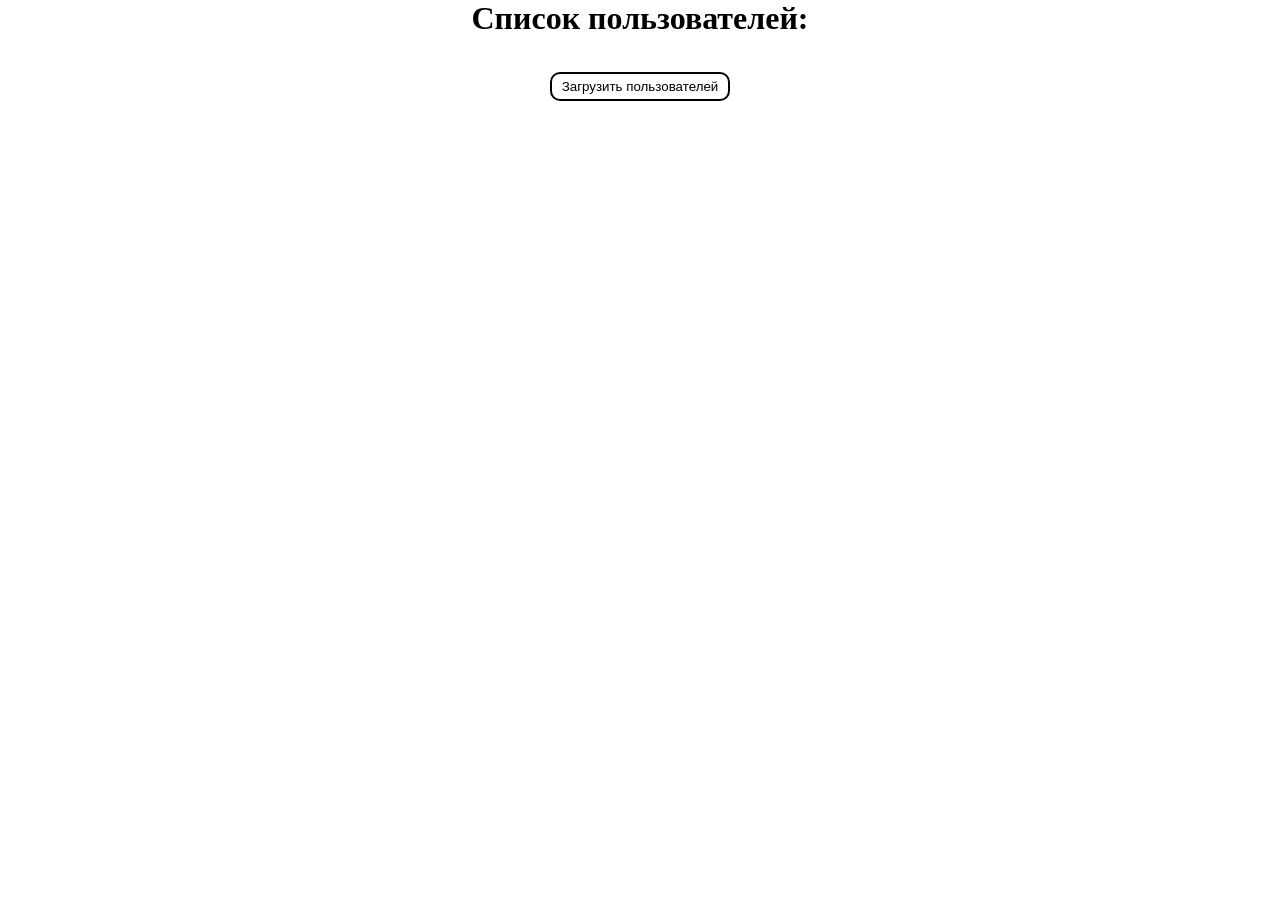
<file: API/index.html>
<!DOCTYPE html>
<html lang="en">
<head>
    <meta charset="UTF-8">
    <meta name="viewport" content="width=device-width, initial-scale=1.0">
    <title>Document</title>
    <link rel="stylesheet" href="style.css">
</head>
<body>
    <div class="main">
        <h1>Список пользователей:</h1>
        <div id="listUsers"></div>
        <button id="load">Загрузить пользователей</button>
    </div>
    <script src="script.js"></script>
</body>
</html>
</file>
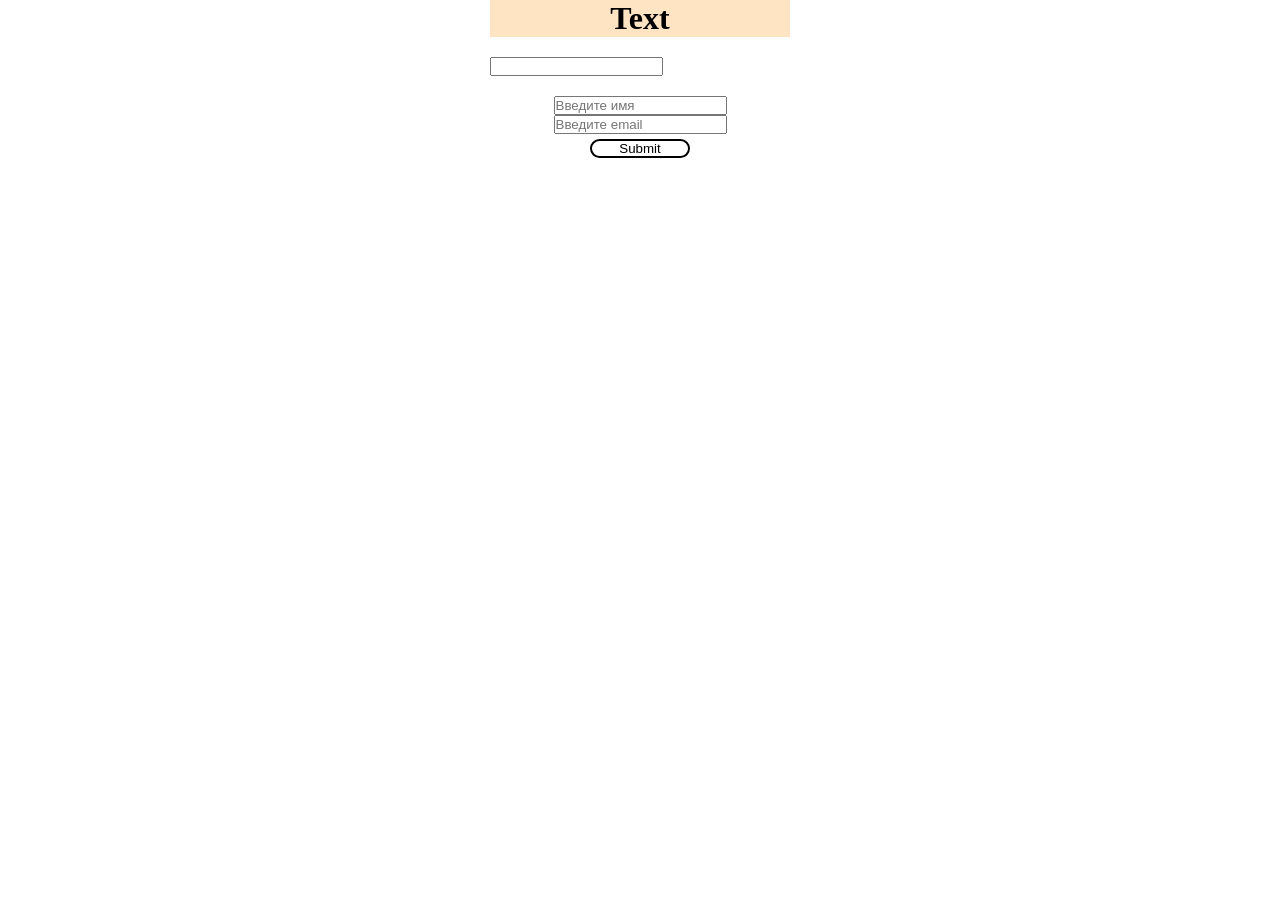
<file: Event/index.html>
<!DOCTYPE html>
<html lang="en">
<head>
    <meta charset="UTF-8">
    <meta name="viewport" content="width=device-width, initial-scale=1.0">
    <title>Document</title>
    <link rel="stylesheet" href="style.css">
</head>
<body>
    <!-- №1 -->
    <div id="card">
        <h1 id="text">Text</h1>
    </div>

    <!-- №2 -->
    <input type="text" id="in">
    <div id="out"></div>

    <!-- №3 -->
    <form id="reg">
        <input type="text" id="name" placeholder="Введите имя">
        <input type="email" id="email" placeholder="Введите email">

        <button type="submit" class="button">Submit</button>
    </form>

    <div id="message"></div>

    <script src="script.js"></script>
</body>
</html>
</file>
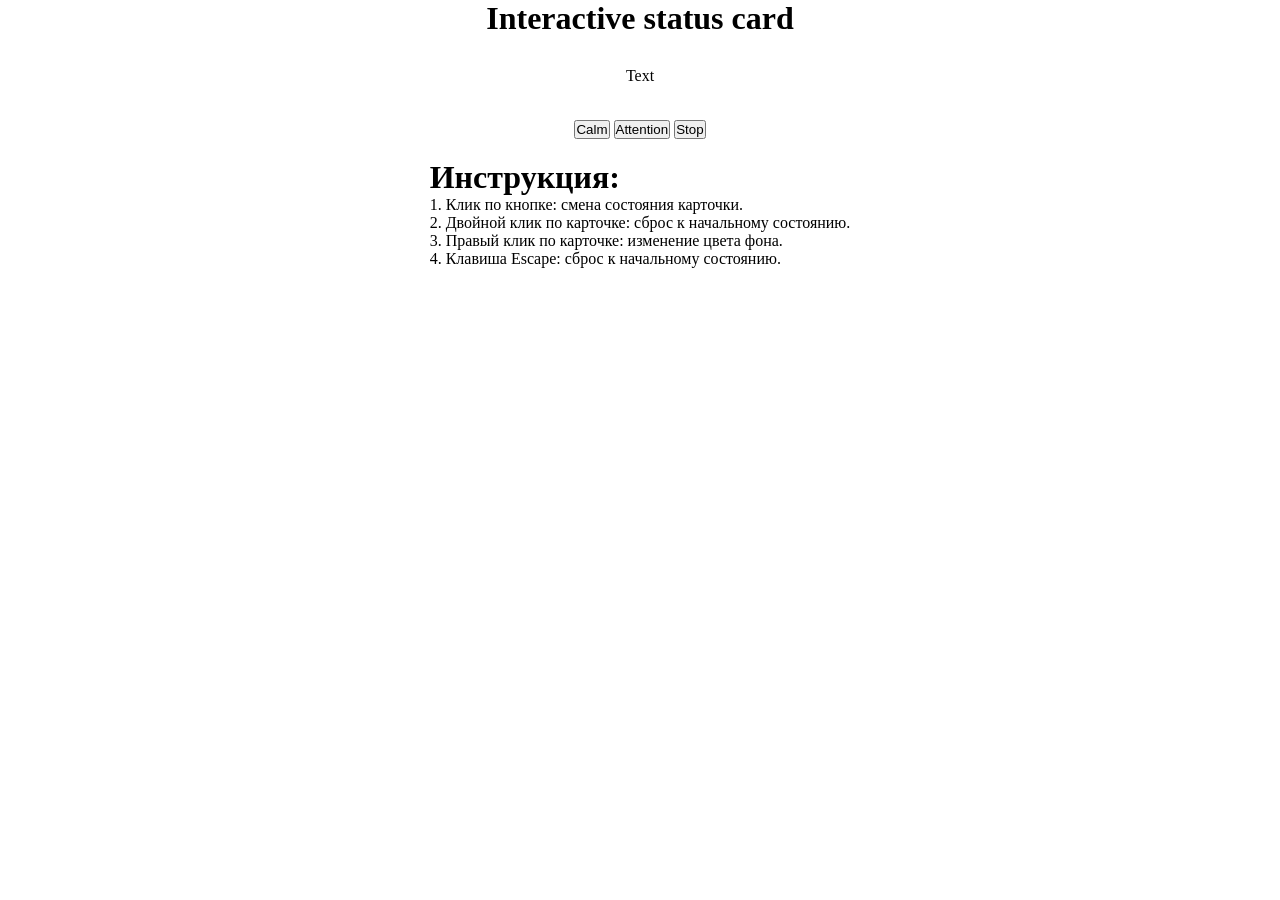
<file: Event_object/index.html>
<!DOCTYPE html>
<html lang="en">
<head>
    <meta charset="UTF-8">
    <meta name="viewport" content="width=device-width, initial-scale=1.0">
    <title>Document</title>
    <link rel="stylesheet" href="style.css">
</head>
<body>
    <h1>Interactive status card</h1> 
    <div class="card">
        <p id="text">Text</p>
    </div>
    <div class="boxButton">
        <button id="calm" data-state="calm">Calm</button>
        <button id="attention" data-state="attention">Attention</button>
        <button id="stop" data-state="stop">Stop</button>
    </div>
    <script src="script.js"></script>
    <div>
        <h1>Инструкция: </h1>
        <p>1. Клик по кнопке: смена состояния карточки.</p>
        <p>2. Двойной клик по карточке: сброс к начальному состоянию.</p>
        <p>3. Правый клик по карточке: изменение цвета фона.</p>
        <p>4. Клавиша Escape: сброс к начальному состоянию.</p>
    </div>
</body>
</html>
</file>
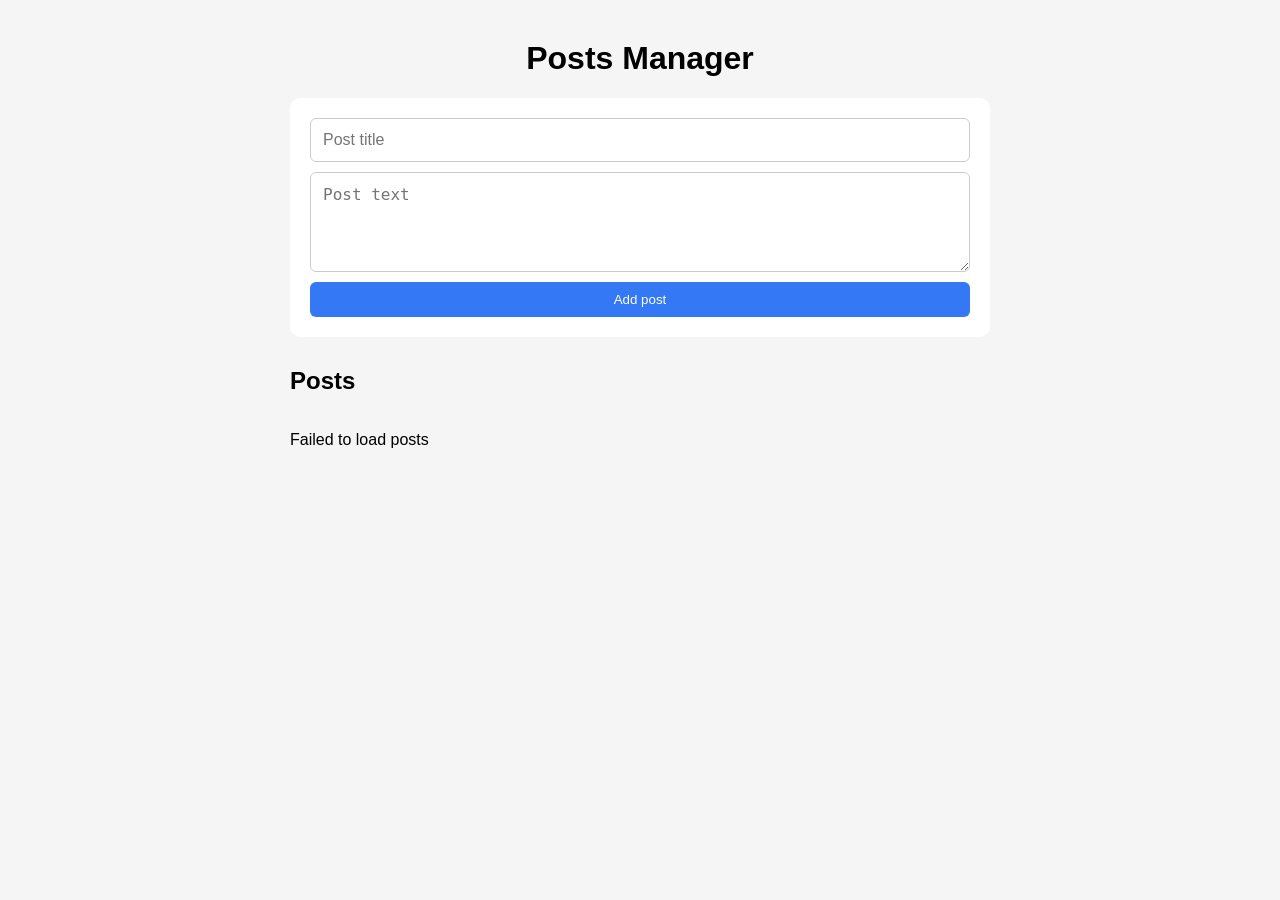
<file: Get_Post_Delete_Put/index.html>
<!DOCTYPE html>
<html lang="en">
<head>
    <meta charset="UTF-8">
    <meta name="viewport" content="width=device-width, initial-scale=1.0">

    <title>Posts Manager</title>

    <link rel="stylesheet" href="style.css">
</head>

<body>

    <div class="container">

        <h1>Posts Manager</h1>

        <div class="form">

            <input
                type="text"
                id="titleInput"
                placeholder="Post title"
            >

            <textarea
                id="bodyInput"
                placeholder="Post text"
            ></textarea>

            <button id="addPostBtn">
                Add post
            </button>

        </div>


        <h2>Posts</h2>

        <div class="posts"></div>

    </div>


    <script src="script.js"></script>

</body>
</html>
</file>
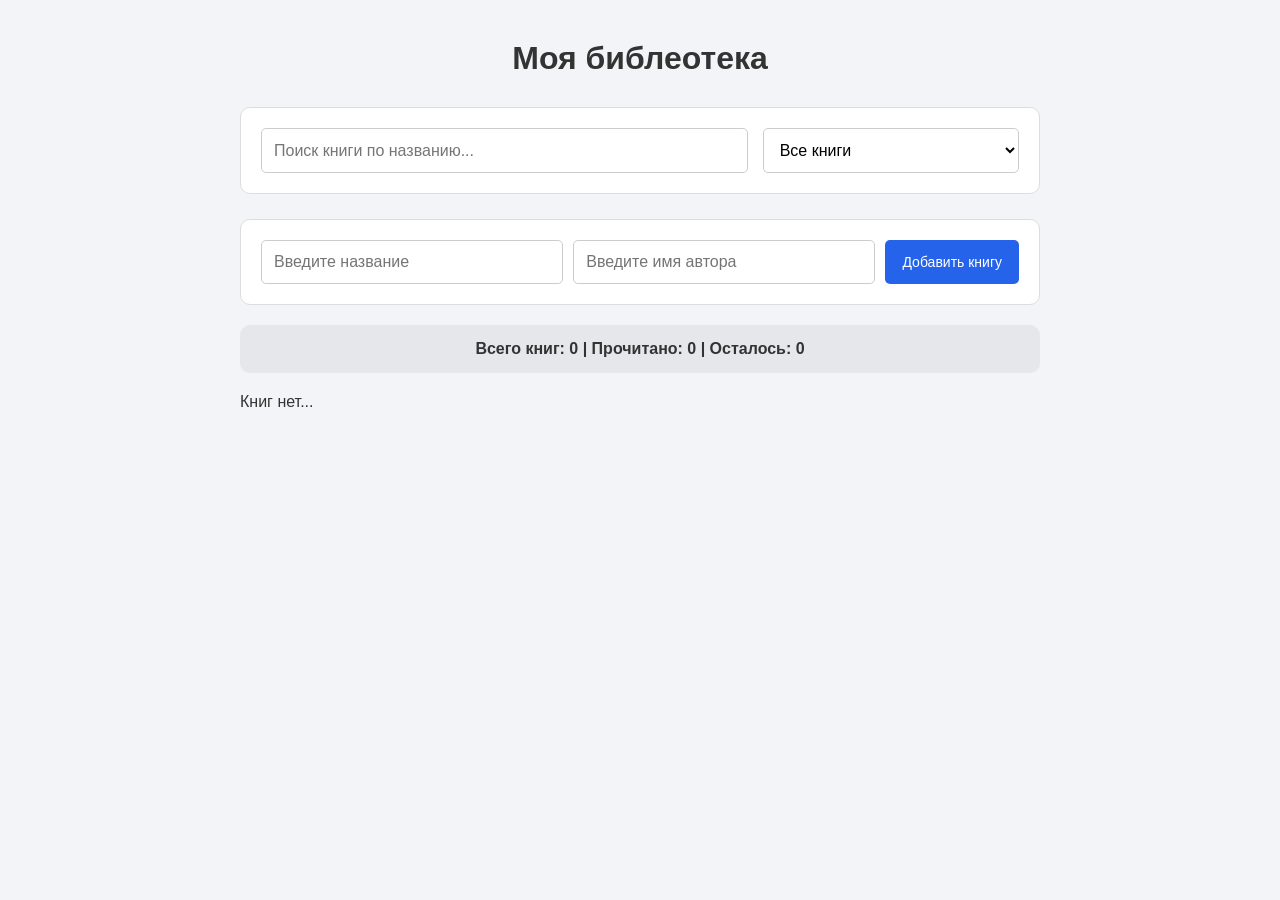
<file: Library/index.html>
<!DOCTYPE html>
<html lang="en">

<head>
    <meta charset="UTF-8">
    <meta name="viewport" content="width=device-width, initial-scale=1.0">
    <title>Document</title>
    <link rel="stylesheet" href="style.css">
</head>

<body>
    <h1>Моя библеотека</h1>

    <div class="controls">
        <input type="text" id="searchInput" placeholder="Поиск книги по названию...">
        <select id="statusFilter">
            <option value="all">Все книги</option>
            <option value="read">Прочитанные</option>
            <option value="unread">Непрочитанные</option>
        </select>
    </div>

    <form id="bookForm">
        <input type="text" id="titleInput" placeholder="Введите название" required>
        <input type="text" id="authorInput" placeholder="Введите имя автора" required>
        <button type="submit">Добавить книгу</button>
    </form>
    <p id="message"></p>

    <div id="stats">
        Всего книг: <span id="totalCount">0</span> |
        Прочитано: <span id="readCount">0</span> |
        Осталось: <span id="unreadCount">0</span>
    </div>

    <div id="bookList"></div>
    <script src="script.js"></script>
</body>

</html>
</file>
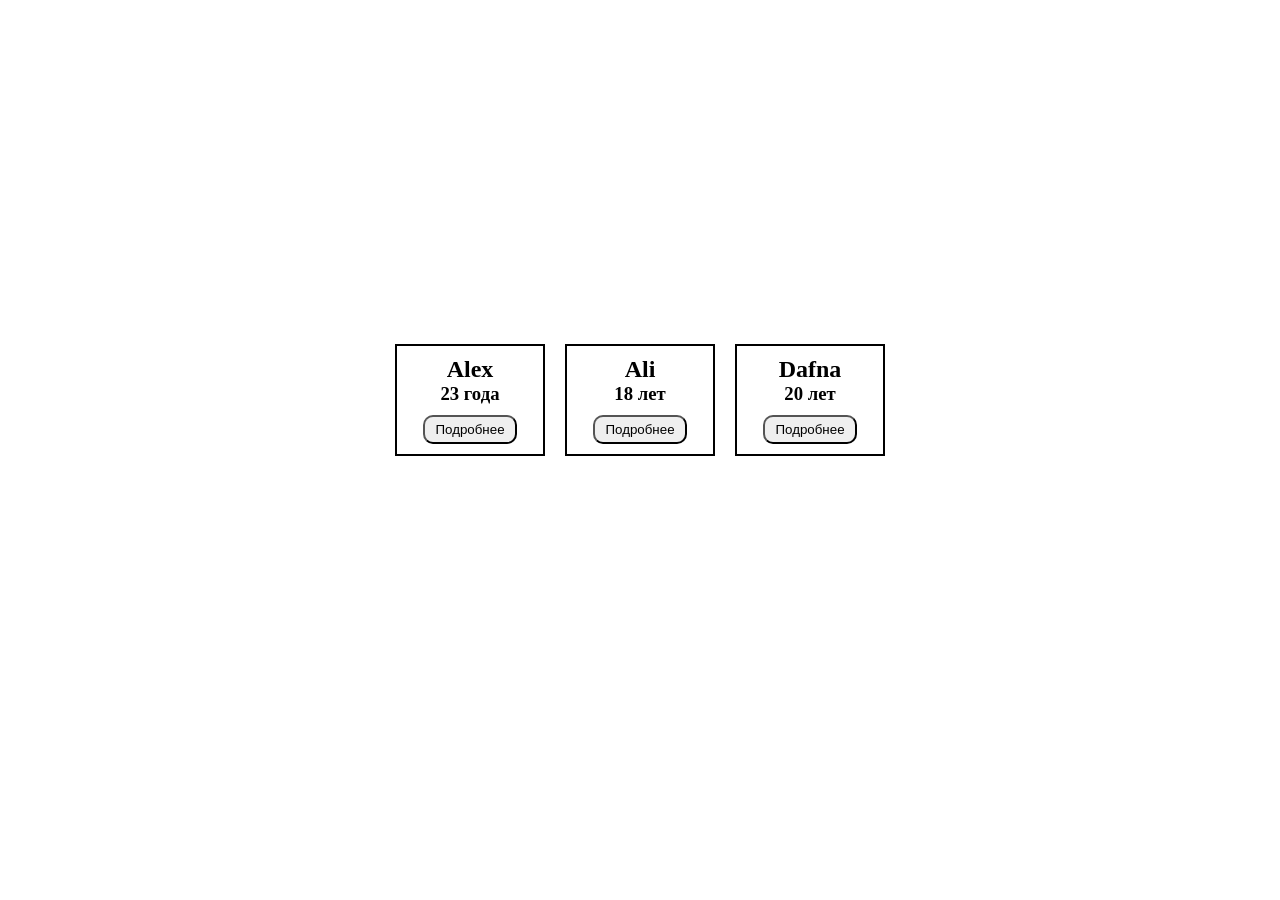
<file: ModalWindow/index.html>
<!DOCTYPE html>
<html lang="en">

<head>
    <meta charset="UTF-8">
    <meta name="viewport" content="width=device-width, initial-scale=1.0">
    <title>Document</title>
    <link rel="stylesheet" href="style.css">
</head>

<body>
    <div class="main">
        <div class="card">
            <h2>Alex</h2>
            <h3>23 года<h3>
                    <button class="button" data-id="1">Подробнее</button>
        </div>
        <div class="card">
            <h2>Ali</h2>
            <h3>18 лет</h3>
            <button class="button" data-id="2">Подробнее</button>
        </div>
        <div class="card">
            <h2>Dafna</h2>
            <h3>20 лет</h3>
            <button class="button" data-id="3">Подробнее</button>
        </div>
    </div>
    <div class="modal">
        <div class="modalContent">
            <span id="closeBtn">&times;</span>
            <h2 id="modalName"></h2>
            <h3 id="modalAge"></h3>
            <p id="modalHobby"></p>
        </div>
    </div>

    <script src="script.js"></script>
</body>

</html>
</file>
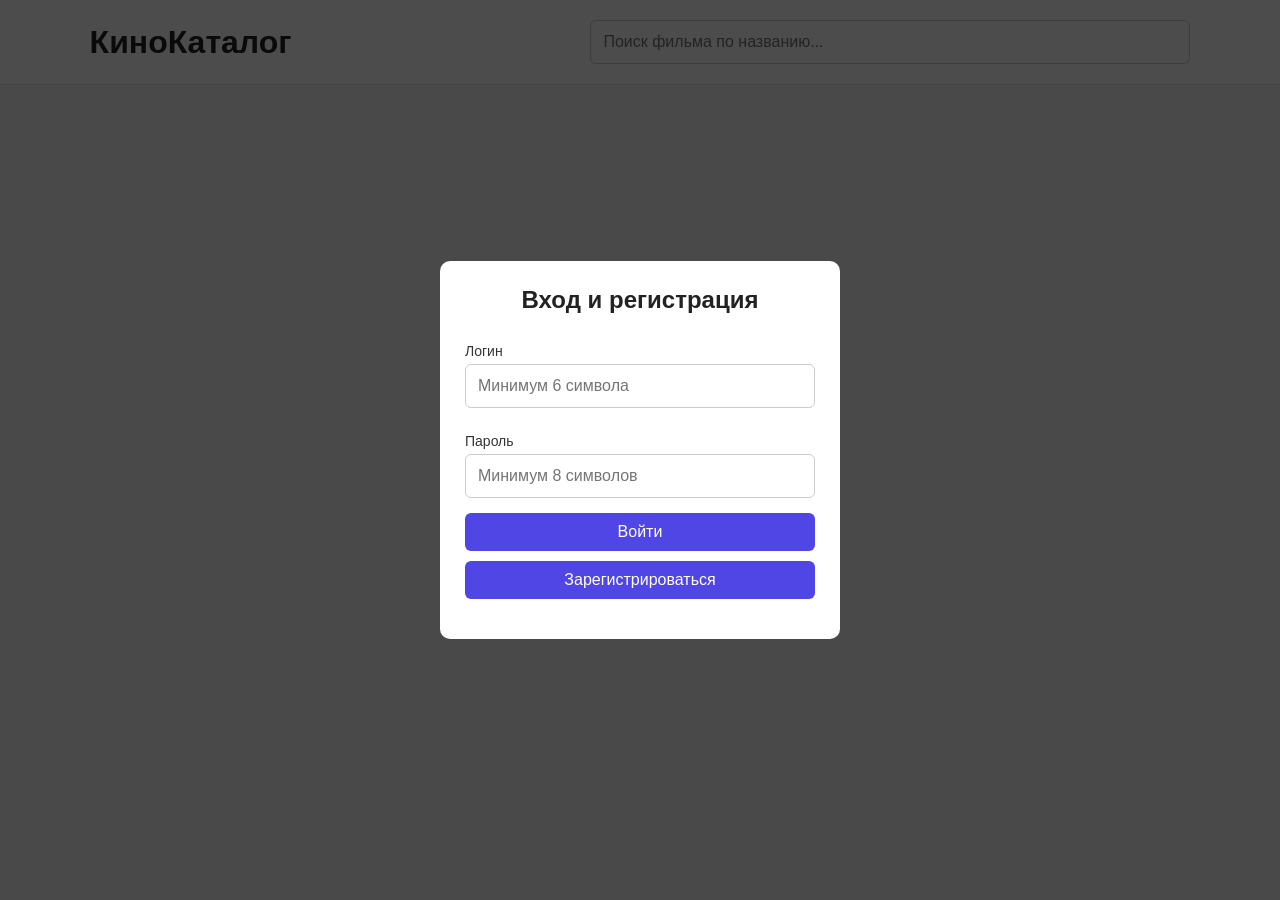
<file: myProject/index.html>
<!DOCTYPE html>
<html lang="ru">

<head>
    <meta charset="UTF-8">
    <meta name="viewport" content="width=device-width, initial-scale=1.0">
    <title>Каталог Фильмов</title>
    <link rel="stylesheet" href="./style.css">
</head>

<body>
    <header>
        <h1>КиноКаталог</h1>
        <input type="text" id="searchInput" placeholder="Поиск фильма по названию...">
        <button id="logoutBtn" class="hidden">Выйти</button>
    </header>

    <div class="modal" id="authModal">
        <form id="authForm" class="authForm">
            <h2>Вход и регистрация</h2>

            <label for="usernameInput">Логин</label>
            <input id="usernameInput" type="text" placeholder="Минимум 6 символа" minlength="6" required>

            <label for="passwordInput">Пароль</label>
            <input id="passwordInput" type="password" placeholder="Минимум 8 символов" minlength="8" required>

            <button type="submit" id="loginBtn">Войти</button>
            <button type="submit" id="registerBtn">Зарегистрироваться</button>

            <p id="errorMessage"></p>
        </form>
    </div>

    <main>
        <p id="message"></p>
        <section id="movies" class="products"></section>
    </main>

    <script type="module" src="./js/script.js"></script>
</body>

</html>
</file>
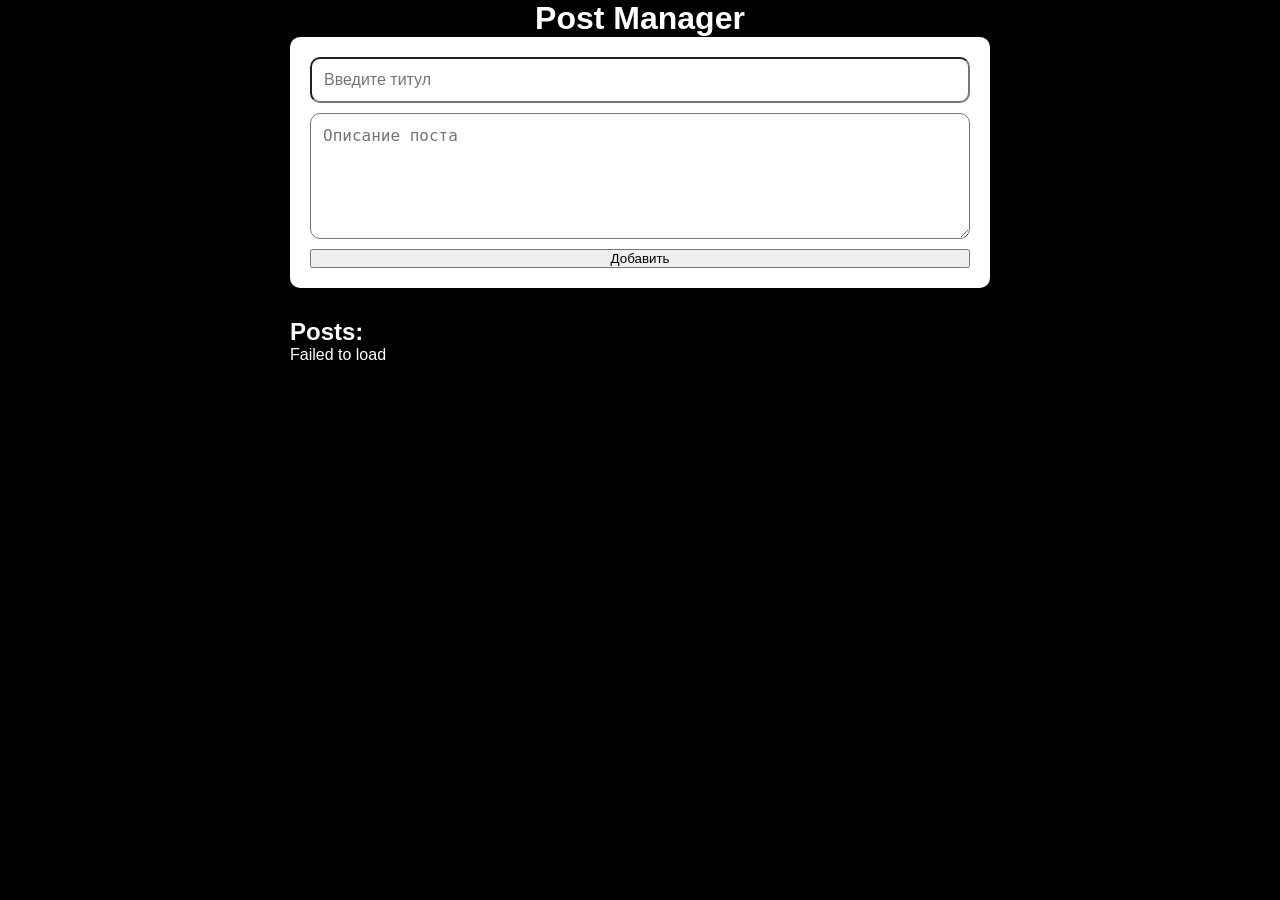
<file: Refactoring/index.html>
<!DOCTYPE html>
<html lang="en">

<head>
    <meta charset="UTF-8">
    <meta name="viewport" content="width=device-width, initial-scale=1.0">
    <title>Document</title>
    <link rel="stylesheet" href="style.css">
</head>

<body>
    <div class="container">
        <h1>Post Manager</h1>

        <div class="form">
            <input type="text"
                id="titleInput"
                placeholder="Введите титул"
            >
            <textarea id="bodyInput" placeholder="Описание поста"></textarea>
            <button id="addPostBtn">Добавить</button>
        </div>
        <h2>Posts:</h2>
        <div class="posts"></div>
    </div>

    <script type="module" src="js/script.js"></script>
</body>

</html>
</file>
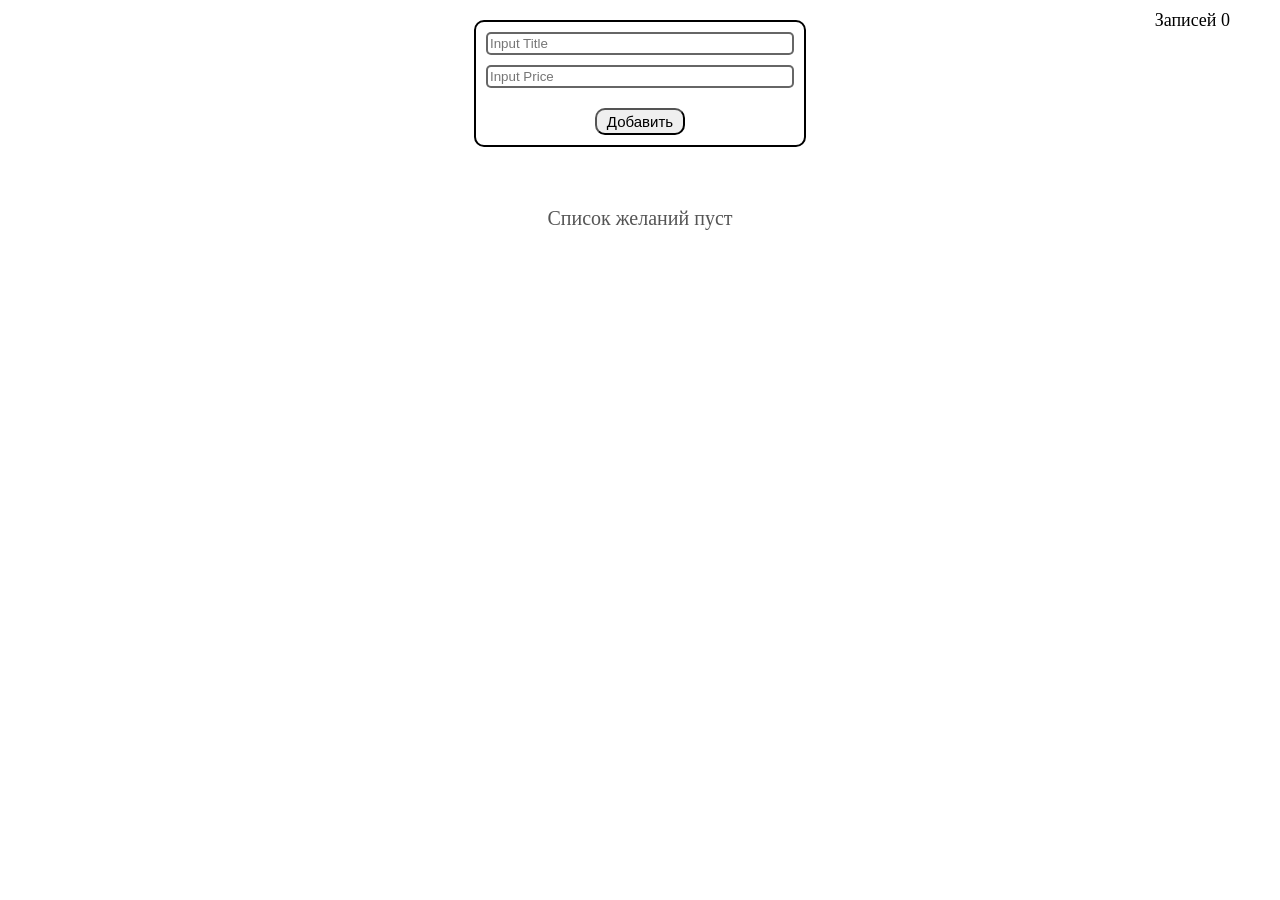
<file: Wish_list/index.html>
<!DOCTYPE html>
<html lang="en">

<head>
    <meta charset="UTF-8">
    <meta name="viewport" content="width=device-width, initial-scale=1.0">
    <title>Document</title>
    <link rel="stylesheet" href="style.css">
</head>

<body>
    <div class="boxAddWish">
        <div class="formAdd">
            <input type="text" id="inputName" class="input" placeholder="Input Title">
            <input type="number" id="inputPrice" class="input" placeholder="Input Price">
            <button id="btnAddWish">Добавить</button>
        </div>
    </div>
    <p id="numberRecords">Записей 0</p>
    <div id="wishList"></div>

    <script src="script.js"></script>
</body>

</html>
</file>
<file: API/style.css>
* {
    margin: 0;
    padding: 0;
}

body {
    margin: auto;
}

.main {
    display: flex;
    flex-direction: column;
    align-items: center;
}

#load {
    margin-top: 15px;
    background-color: white;
    border: black 2px solid;
    border-radius: 10px;
    padding: 5px 10px;
}

#listUsers {
    margin-top: 20px;
    display: grid;
    gap: 20px;
    grid-template-columns: 300px 300px;
}

.user {
    display: flex;
    flex-direction: column;
    gap: 5px;
    border: 1px black solid;
    padding: 5px;
}
</file>
<file: Event/style.css>
*{
    margin: 0;
    padding: 0;
}

body{
    margin: auto;
    width: 300px;
}

#card{
    background-color: bisque;
    display: flex;
    justify-content: center;
}

.card{
    border: 2px solid black;
}

#in{
    margin-top: 20px;
}

#reg{
    margin-top: 20px;
    display: flex;
    flex-direction: column;
    align-items: center;
}

.button{
    margin-top: 5px;
    width: 100px;
    border: 2px solid black;
    background-color: white;
    border-radius: 10px;
}
</file>
<file: Event_object/style.css>
* {
    margin: 0;
    padding: 0;
}

body {
    display: flex;
    flex-direction: column;
    margin: auto;
    width: 500px;
    align-items: center;
}

.card {
    margin-top: 10px;
    margin-bottom: 15px;
    padding: 20px;
}

.calm {
    background-color: green;
}

.attention {
    background-color: yellow;
}

.stop {
    background-color: red;
}

.default {
    background-color: white;
}

.menu {
    background-color: chocolate;
}

.boxButton{
    margin-bottom: 20px;
}
</file>
<file: Get_Post_Delete_Put/style.css>
* {
    box-sizing: border-box;
}

body {
    margin: 0;
    font-family: Arial, sans-serif;
    background-color: #f5f5f5;
}

.container {
    width: 700px;
    max-width: 90%;
    margin: 40px auto;
}

h1 {
    text-align: center;
}

.form {
    display: flex;
    flex-direction: column;
    gap: 10px;

    background-color: white;

    padding: 20px;
    border-radius: 10px;

    margin-bottom: 30px;
}

input,
textarea {
    padding: 12px;

    font-size: 16px;

    border: 1px solid #ccc;
    border-radius: 6px;
}

textarea {
    min-height: 100px;
}

button {
    padding: 10px 15px;

    border: none;
    border-radius: 6px;

    cursor: pointer;

    background-color: #3478f6;
    color: white;
}

.posts {
    display: flex;
    flex-direction: column;
    gap: 15px;
}

.post {
    background-color: white;

    padding: 20px;

    border-radius: 10px;
}

.post h3 {
    margin-top: 0;
}

.deleteBtn {
    background-color: #e74c3c;
}
</file>
<file: Library/style.css>
body {
    font-family: Arial, sans-serif;
    max-width: 800px;
    margin: 40px auto;
    padding: 0 20px;
    background-color: #f2f4f7;
    color: #333333;
}

h1 {
    text-align: center;
    margin-bottom: 30px;
}

/* Форма добавления книги */
form {
    display: flex;
    flex-wrap: wrap;
    gap: 10px;
    padding: 20px;
    background-color: white;
    border: 1px solid #dddddd;
    border-radius: 10px;
}

input {
    flex: 1;
    min-width: 0;
    padding: 12px;
    border: 1px solid #cccccc;
    border-radius: 5px;
    font-size: 16px;
}

input:focus {
    outline: 2px solid #2563eb;
    outline-offset: 2px;
}

/* Общие стили кнопок */
button {
    padding: 12px 16px;
    border: 1px solid transparent;
    border-radius: 5px;
    font-size: 14px;
    cursor: pointer;
}

button:focus-visible {
    outline: 2px solid #2563eb;
    outline-offset: 2px;
}

form button {
    background-color: #2563eb;
    color: white;
}

form button:hover {
    background-color: #1d4ed8;
}

/* Сообщение об ошибке */
#message {
    color: #b91c1c;
    margin-top: 10px;
}

/* Стили для счетчиков статистики */
#stats {
    background-color: #e5e7eb;
    padding: 15px 20px;
    border-radius: 10px;
    margin: 20px 0;
    font-weight: bold;
    text-align: center;
}

/* Стили для блока поиска и фильтров */
.controls {
    margin-bottom: 25px;
    display: flex;
    flex-direction: row; /* Изменил на строку для больших экранов */
    gap: 15px;
    background-color: white;
    padding: 20px;
    border: 1px solid #dddddd;
    border-radius: 10px;
}

.controls input {
    flex: 2;
    padding: 12px;
    border: 1px solid #cccccc;
    border-radius: 5px;
    font-size: 16px;
    box-sizing: border-box;
}

.controls select {
    flex: 1;
    padding: 12px;
    border: 1px solid #cccccc;
    border-radius: 5px;
    font-size: 16px;
    background-color: white;
    cursor: pointer;
}

.controls input:focus,
.controls select:focus {
    outline: 2px solid #2563eb;
    outline-offset: 2px;
}

.filters {
    display: flex;
    gap: 10px;
    flex-wrap: wrap;
}

.filters button {
    background-color: #e5e7eb;
    color: #333333;
}

.filters button:hover {
    background-color: #d1d5db;
}

/* Карточка книги */
.book {
    padding: 20px;
    margin-bottom: 15px;
    background-color: white;
    border: 1px solid #dddddd;
    border-radius: 10px;
    overflow-wrap: anywhere;
}

.book h2 {
    margin-top: 0;
    margin-bottom: 10px;
    font-size: 22px;
}

.book p {
    margin: 10px 0;
}

.book button {
    margin-top: 5px;
    margin-right: 10px;
    background-color: #e5e7eb;
    color: #333333;
}

.book button:hover {
    background-color: #d1d5db;
}

/* Последняя кнопка в карточке — удаление */
.book button:last-child {
    background-color: #fee2e2;
    color: #b91c1c;
}

.book button:last-child:hover {
    background-color: #fecaca;
}

/* Прочитанная книга */
.read {
    background-color: #ecfdf5;
    border-color: #86cfa6;
}

@media (max-width: 600px) {
    form, .controls {
        flex-direction: column;
    }

    body {
        margin: 20px auto;
    }
}
</file>
<file: ModalWindow/style.css>
* {
    margin: 0px;
}

.main {
    display: grid;
    grid-template-columns: 150px 150px 150px;
    justify-content: center;
    align-items: center;
    gap: 20px;
    width: 100%;
    height: 100%;
    top: 0;
    position: fixed;
}

.card{
    border: 2px solid black;
    padding: 10px 10px;
    margin-bottom: 100px;
    display: flex;
    flex-direction: column;
    align-items: center;
}

.button{
    margin-top: 10px;
    padding: 5px 10px;
    border-radius: 10px;
    cursor: pointer;
}

.modal{
    display: none;
    justify-content: center;
    align-items: center;
    position: fixed;
    z-index: 1;
    background-color: rgba(0, 0, 0, 0.5);
    width: 100%;
    height: 100%;
    left: 0;
}

.modalContent{
    display: flex;
    flex-direction: column;
    align-items: center;
    gap: 10px;
    background-color: white;
    border-radius: 10px;
    width: 200px;
    position: relative;
    padding: 10px;
}

#closeBtn{
    position: absolute;
    top: 2px;
    right: 10px;
    font-size: 20px;
    cursor: pointer;
}

.modal.show{
    display: flex;
}
</file>
<file: myProject/style.css>
* {
    box-sizing: border-box;
}

body {
    margin: 0;
    font-family: Arial, sans-serif;
    background: #f5f5f5;
    color: #222;
}

body.modal-open {
    overflow: hidden;
}

header {
    display: flex;
    justify-content: space-between;
    align-items: center;
    padding: 20px 7%;
    background: white;
    border-bottom: 1px solid #ddd;
    gap: 20px;
}

header h1 {
    margin: 0;
    /* white-space: nowrap; */
}

button {
    padding: 10px 15px;
    border: none;
    border-radius: 6px;
    font-size: 14px;
    cursor: pointer;
}

.hidden {
    display: none !important;
}

main {
    width: 86%;
    max-width: 1400px;
    margin: 30px auto;
}

#searchInput {
    flex: 1;
    max-width: 600px;
    padding: 12px;
    border: 1px solid #ccc;
    border-radius: 6px;
    font-size: 16px;
}

/* Сетка фильмов */
.products {
    display: grid;
    grid-template-columns: repeat(4, 1fr);
    gap: 20px;
}

.product {
    display: flex;
    flex-direction: column;
    gap: 10px;
    padding: 15px;
    background: white;
    border: 1px solid #ddd;
    border-radius: 12px;
    box-shadow: 0 3px 8px rgba(0, 0, 0, 0.05);
}

.product img {
    width: 100%;
    height: 400px;
    object-fit: cover;
    border-radius: 8px;
    background: #f8f8f8;
}

.product h3 {
    margin: 5px 0;
    font-size: 18px;
    line-height: 1.4;
}

.movie-desc {
    color: #666;
    font-size: 14px;
    line-height: 1.5;
    flex-grow: 1;
}

#message {
    text-align: center;
    font-size: 18px;
    color: #666;
}

.modal {
    position: fixed;
    top: 0;
    left: 0;
    width: 100%;
    height: 100%;
    padding: 15px;
    background: rgba(0, 0, 0, 0.7);
    display: none;
    justify-content: center;
    align-items: center;
    z-index: 1000;
}

.modal.active {
    display: flex;
}

.authForm {
    width: 100%;
    max-width: 400px;
    padding: 25px;
    background: white;
    border-radius: 10px;
    display: flex;
    flex-direction: column;
}

.authForm h2 {
    margin-top: 0;
    text-align: center;
}

.authForm label {
    margin-top: 10px;
    font-size: 14px;
    color: #333;
}

.authForm input {
    margin-top: 5px;
    margin-bottom: 15px;
    padding: 12px;
    border: 1px solid #ccc;
    border-radius: 6px;
    font-size: 16px;
}

.authForm button {
    width: 100%;
    margin-bottom: 10px;
    background: #4f46e5;
    color: white;
    font-size: 16px;
}

.authForm button:hover {
    background: #3730a3;
}

#errorMessage {
    color: #c0392b;
    text-align: center;
    margin: 5px 0 0 0;
}

@media (max-width: 1000px) {
    .products {
        grid-template-columns: repeat(2, 1fr);
    }
}
@media (max-width: 600px) {
    .products {
        grid-template-columns: 1fr;
    }
}
</file>
<file: Refactoring/style.css>
* {
    margin: 0;
    padding: 0;
}

body {
    font-family: sans-serif;
    background-color: rgb(0, 0, 0);
    color: white;
}

.container {
    width: 700px;
    max-width: 90%;
    margin: auto;
}

h1 {
    text-align: center;
}

.form {
    display: flex;
    flex-direction: column;
    gap:10px;

    background-color: white;
    padding: 20px;
    border-radius: 10px;
    margin-bottom: 30px;
}

input, textarea {
    padding: 12px;
    font-size: 16px;

    border-radius: 10px;
}
textarea {
    min-height: 100px;
}
.posts {
    display: flex;
    flex-direction: column;
    gap: 15px;
}
.post {
    background-color: white;
    color: black;
    padding: 20px;
    border-radius: 10px;
}
.deleteBtn {
    background-color: red;
}
</file>
<file: Wish_list/style.css>
* {
    margin: 0;
}

.boxAddWish {
    display: flex;
    justify-content: center;
    margin-top: 20px;
}

.formAdd {
    display: flex;
    flex-direction: column;
    gap: 10px;
    align-items: center;
    border: 2px solid black;
    border-radius: 10px;
    padding: 10px;
}

.input {
    width: 300px;
    border-radius: 5px;
    border: 2px solid rgba(0, 0, 0, 0.6);
    padding: 2px;
}

#btnAddWish {
    margin-top: 10px;
    border-radius: 10px;
    font-size: 15px;
    padding: 3px 10px;
    cursor: pointer;
}

#wishList {
    display: flex; 
    flex-wrap: wrap; 
    justify-content: center;
    margin-top: 50px;
    gap: 20px; 
    padding: 10px;
}

#numberRecords {
    position: fixed;
    right: 0;
    top: 0;
    margin-right: 50px;
    margin-top: 10px;
    font-size: 18px;
}

.box{
    width: 250px;
    border: 2px solid black;
    border-radius: 8px;
    padding: 15px;
    display: flex;
    flex-direction: column;
    gap: 10px;
    background-color: #f9f9f9;
    transition: 0.3s;
}

.actions {
    display: flex;
    justify-content: space-between;
    margin-top: auto; /* Прижимает кнопки к низу */
}

button {
    cursor: pointer;
    padding: 5px 10px;
}

.bought {
    background-color: #d4edda;
    border-color: #28a745;
    opacity: 0.7;
}

.bought h3 {
    text-decoration: line-through;
    color: #6c757d;
}

.empty-msg {
    font-size: 20px;
    color: #555;
}
</file>
